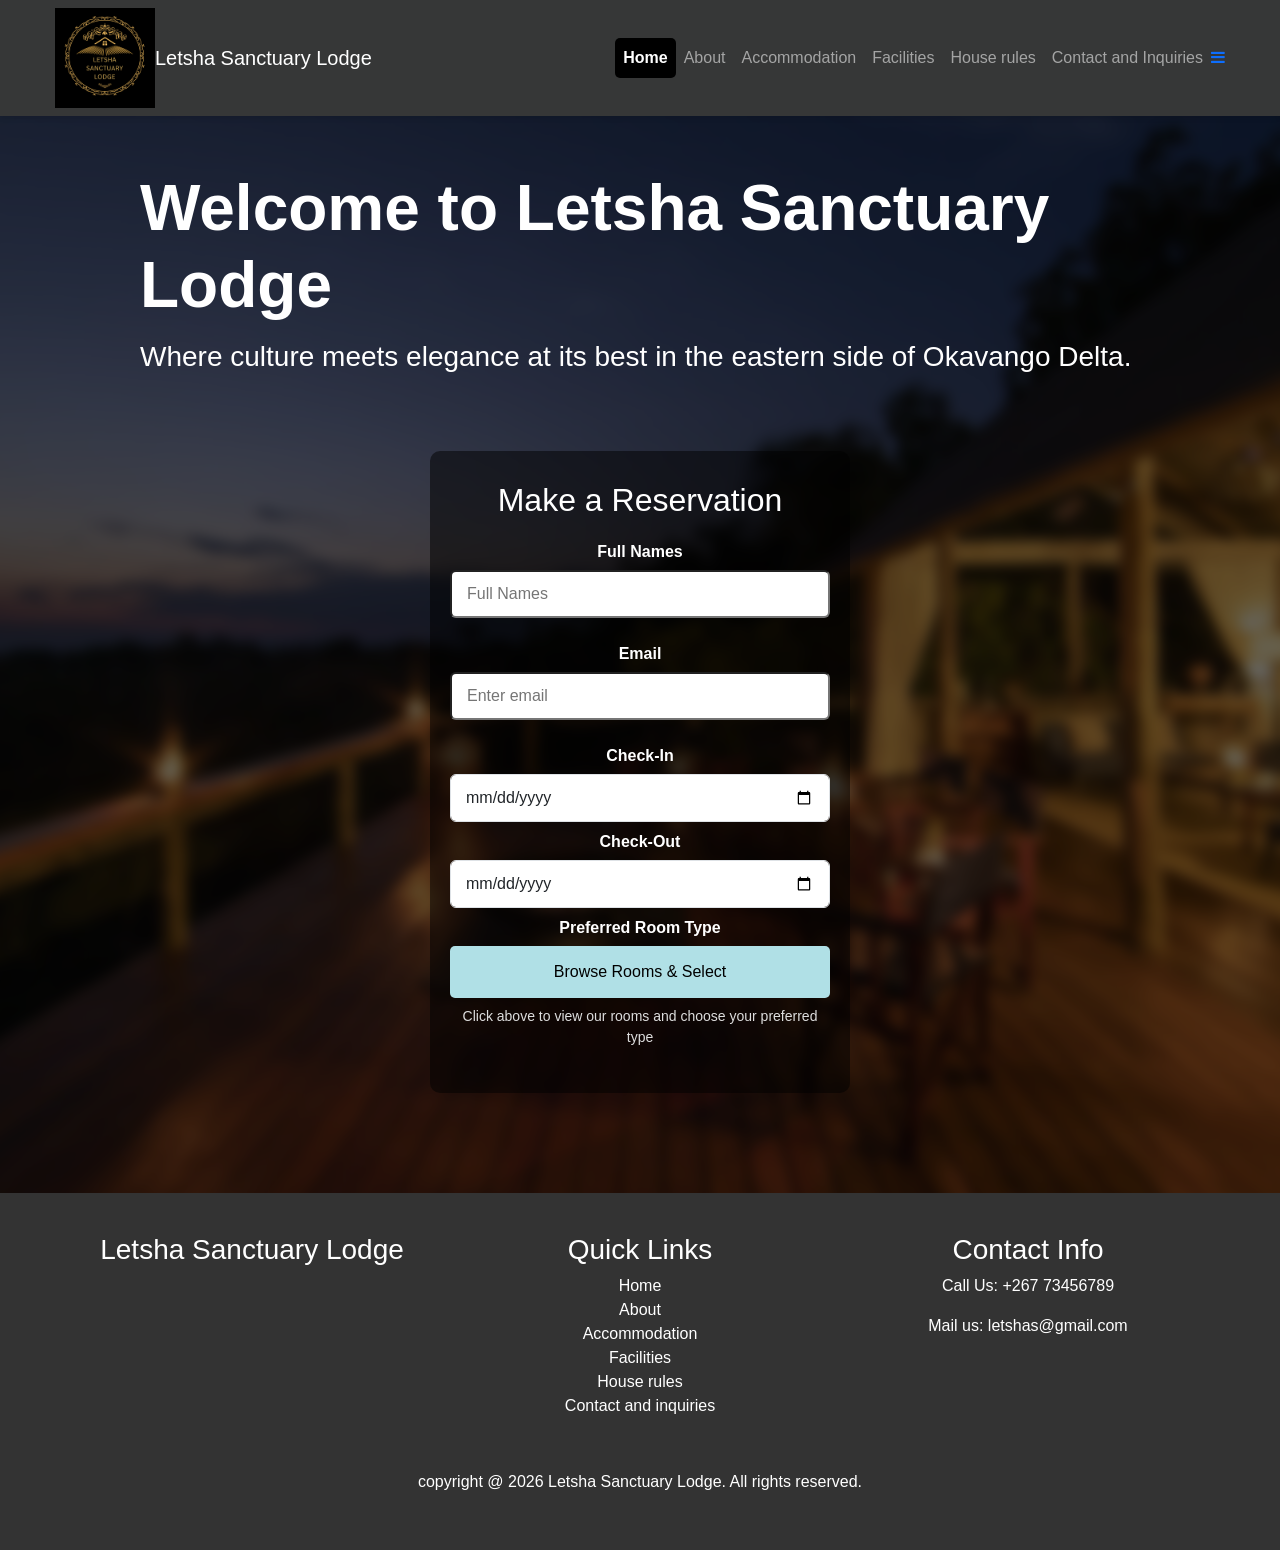
<file: index.html>
<!DOCTYPE html> 

<html> 

<head> 

     <title>Letsha Sanctuary Lodge</title>

     <meta name="viewport" content="width=device-width, initial-scale=1">
 
     <link href="https://cdn.jsdelivr.net/npm/bootstrap@5.3.2/dist/css/bootstrap.min.css" rel="stylesheet">
     
     <link rel="stylesheet" href="styles.css">

     <link rel="stylesheet" href="https://cdnjs.cloudflare.com/ajax/libs/font-awesome/4.7.0/css/font-awesome.min.css">

</head> 
 
<body> 

     <nav class="navbar navbar-expand-lg navbar-dark bg-white"> 
 
         <div class="container"> 

             <a href="#" class="logo"> 

             <img src="lodge-logo.png" alt="lodge logo" width="100"></a>
 
             <a class="navbar-brand">Letsha Sanctuary Lodge</a> 
 
         <ul class="navbar-nav ms-auto" id="mylinks"> 
 
             <li class="nav-item"> 
             <a class="nav-link active" href="index.html">Home</a> 
             </li> 
 
             <li class="nav-item"> 
             <a class="nav-link" href="about.html">About</a> 
             </li> 
 
             <li class="nav-item"> 
             <a class="nav-link" href="accommodation.html">Accommodation</a> 
             </li> 

             <li class="nav-item"> 
             <a class="nav-link" href="facilities.html">Facilities</a> 
             </li> 

             <li class="nav-item"> 
             <a class="nav-link" href="house rules.html">House rules</a> 
             </li> 

             <li class="nav-item"> 
             <a class="nav-link" href="contact and inquiries.html">Contact and Inquiries</a> 
             </li> 
 
         </ul> 

              <a href="javascript:void(0);" class="icon" onclick="myFunction()">

             <i class="fa fa-bars"></i>
              </a>
 
         </div> 
 
         </nav> 
 
 <div class="home-section"> 
 
     <div class="container"> 

         <div class="home-content">

            <div class="text-content">

                 <h1 class="display-3 fw-bold mb-3">Welcome to Letsha Sanctuary Lodge</h1>

                     <h3>Where culture meets elegance at its best in the eastern side of Okavango Delta.</h3>

            </div>

                 <div class="booking-form-wrapper">
                    
                     <h2>Make a Reservation</h2> 

                         <div class="form" id="booking-form">

                             <div class="row">

                                 <div class="mb-3">
                                     <label class="form-label">Full Names</label>

                                     <input type="text" id="full-name" name="full_name" autocomplete="Full names" placeholder="Full Names" required>

                                 </div> 

                                 <div class="mb-3">

                                     <label class="form-label">Email</label>
                                     
                                     <input type="E-mail" id="e-mail" name="E-mail" autocomplete="E-mail" placeholder="Enter email" required>

                                 </div>

                                 <div class="check in">

                                     <label class="form-label">Check-In</label>

                                     <input type="date" id="Check-In" name="Check_in" class="form-control" required>

                                 </div>

                                 <div class="check-out">
 
                                     <label class="form-label">Check-Out</label>

                                     <input type="date" id="Check-Out" name="Check_out" class="form-control" required>

                                 </div>

                                 <div class="form-group">

                                     <label>Preferred Room Type</label>

                                     <a href="accommodation.html" class="btn btn-primary" style="width: 100%; text-align: center; padding: 14px 20px; display: block; margin-top: 5px;">Browse Rooms &amp; Select</a>

                                     <small style="color: #ddd; display: block; margin-top: 8px;">Click above to view our rooms and choose your preferred type</small>
                                     
                                 </div>

                             </form>

 
                             </div>

                         </div>

                 </div>

         </div>

     </div>

 </div>
    
<footer> 
     <div class="container">

          <div class="row">

            <div class="col-md-4 mb-3">

            <h3>Letsha Sanctuary Lodge</h3>

            </div>

            <div class="col-md-4 mb-3">

                 <h3>Quick Links</h3>

                 <ul class="list-unstyled">

                     <li><a href="index.html" class="text-white">Home</a></li>

                     <li><a href="about.html" class="text-white">About</a></li>

                     <li><a href="accommodation.html" class="text-white">Accommodation</a></li>

                      <li><a href="facilities.html" class="text-white">Facilities</a></li>

                     <li><a href="house rules.html" class="text-white">House rules</a></li>

                     <li><a href="contact and inquiries.html" class="text-white">Contact and inquiries</a></li>

                 </ul>

             </div>

             <div class="col-md-4 mb-3">

                     <h3>Contact Info</h3>

                         <p>Call Us: +267 73456789</p>

                         <p> Mail us: letshas@gmail.com</p> 

             </div>

         </div>

         <p class="copyright">copyright @ 2026 Letsha Sanctuary Lodge. All rights reserved.</p>
         
     </div>
</footer>
<script src="https://cdn.jsdelivr.net/npm/bootstrap@5.3.2/dist/js/bootstrap.bundle.min.js"></script>

     <script src="script.js"></script>

</body> 
</html>
</file>
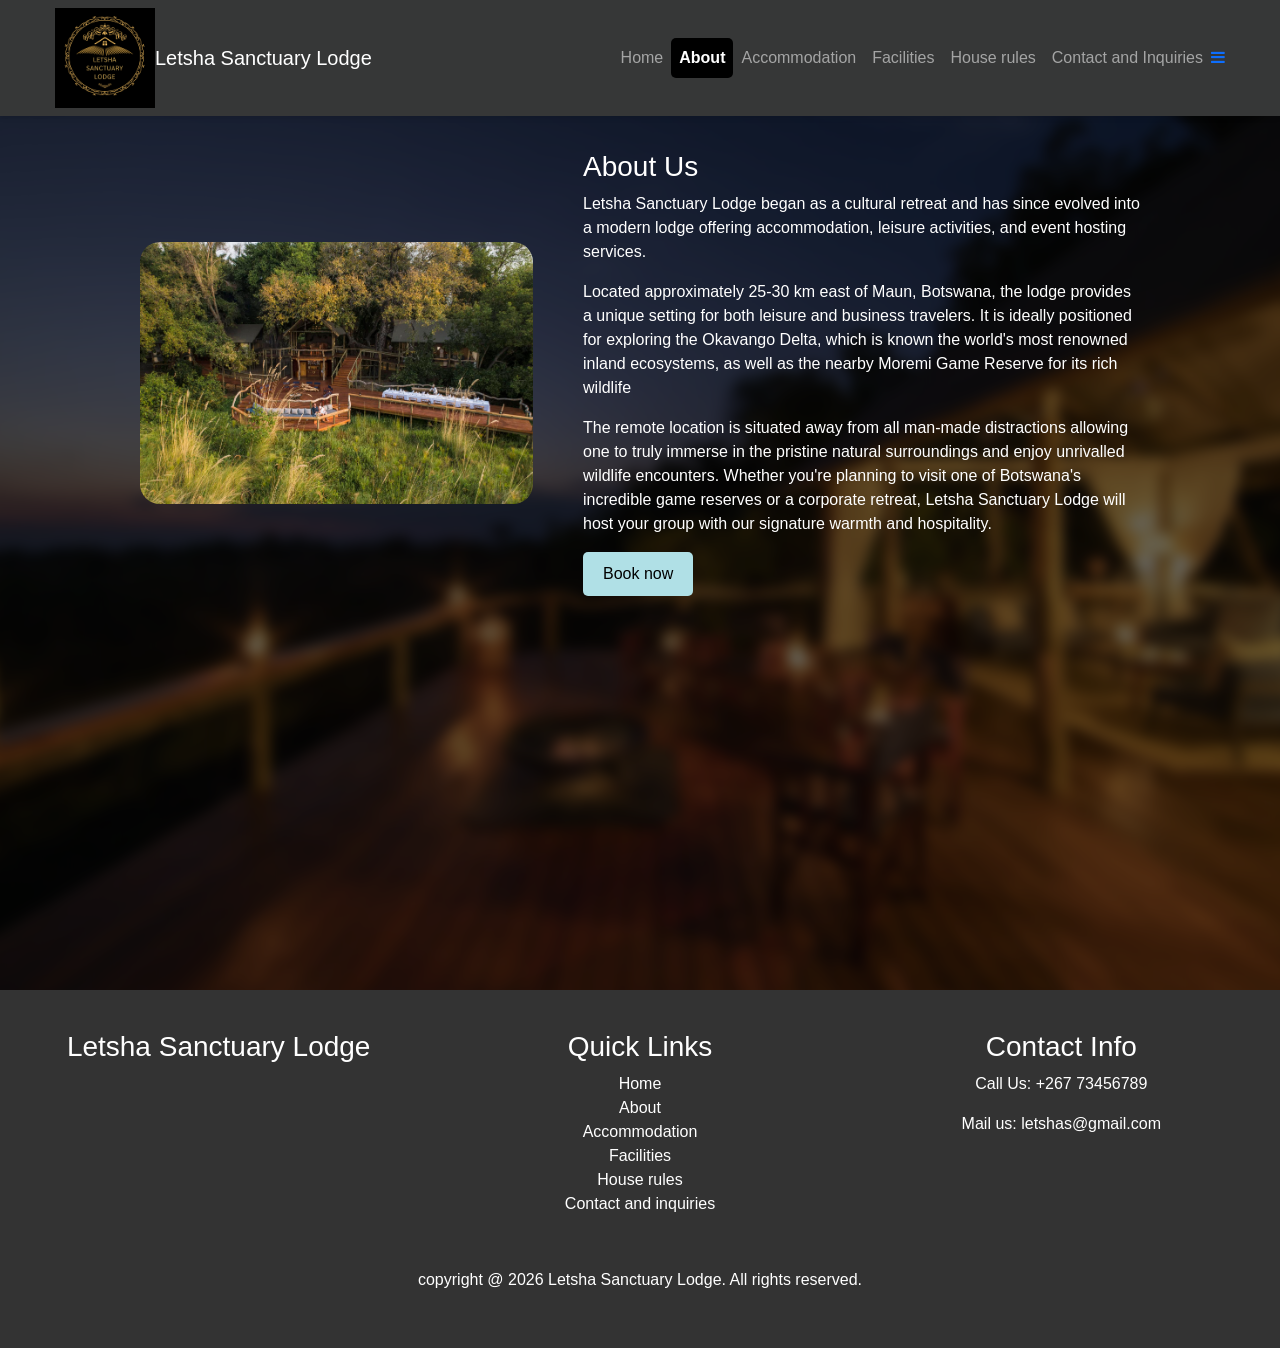
<file: about.html>
<!DOCTYPE html> 

<html> 

<head> 

    <title>Letsha Sanctuary Lodge</title>

    <meta name="viewport" content="width=device-width, initial-scale=1">
 
    <link href="https://cdn.jsdelivr.net/npm/bootstrap@5.3.2/dist/css/bootstrap.min.css" rel="stylesheet">
    
     <link rel="stylesheet" href="styles.css">

         <link rel="stylesheet" href="https://cdnjs.cloudflare.com/ajax/libs/font-awesome/4.7.0/css/font-awesome.min.css">


 
</head> 
 
<body> 

    <nav class="navbar navbar-expand-lg navbar-dark bg-dark"> 
 
<div class="container"> 
                <a href="#" class="logo"> 

                 <img src="lodge-logo.png" alt="lodge logo" width="100"></a>

                 <a class="navbar-brand">Letsha Sanctuary Lodge</a> 
 
<ul class="navbar-nav ms-auto" id="mylinks">
<li class="nav-item"> 
<a class="nav-link" href="index.html">Home</a> 
</li> 
 
<li class="nav-item"> 
<a class="nav-link active" href="about.html">About</a> 
</li> 
 
<li class="nav-item"> 
<a class="nav-link" href="accommodation.html">Accommodation</a> 
</li> 

<li class="nav-item"> 
<a class="nav-link" href="facilities.html">Facilities</a> 
</li> 

<li class="nav-item"> 
<a class="nav-link" href="house rules.html">House rules</a> 
</li> 

<li class="nav-item"> 
<a class="nav-link" href="contact and inquiries.html">Contact and Inquiries</a> 
</li> 
 
</ul> 

<a href="javascript:void(0);" class="icon" onclick="myFunction()">

<i class="fa fa-bars"></i>

</a>
 
</div> 
 
</nav> 

<div class="about-section">

    <div class="about-content">

        <!-- LEFT: IMAGE -->
        <div>
            <img src="image2.jpg" alt="lodge view" class="img-fluid">
        </div>

        <!-- RIGHT: TEXT -->
        <div>
            <h3>About Us</h3>

           <p>Letsha Sanctuary Lodge began as a cultural retreat and has since evolved into a modern lodge offering accommodation, leisure activities, and event hosting services.</p> <p>Located approximately 25-30 km east of Maun, Botswana, the lodge provides a unique setting for both leisure and business travelers. It is ideally positioned for exploring the Okavango Delta, which is known the world's most renowned inland ecosystems, as well as the nearby Moremi Game Reserve for its rich wildlife</p> <p>The remote location is situated away from all man-made distractions allowing one to truly immerse in the pristine natural surroundings and enjoy unrivalled wildlife encounters. Whether you're planning to visit one of Botswana's incredible game reserves or a corporate retreat, Letsha Sanctuary Lodge will host your group with our signature warmth and hospitality.</p>
            <a href="index.html#booking-form" class="btn btn-primary">Book now</a>
        </div>

    </div>

</div>

<footer>
          <div class="row">

            <div class="col-md-4 mb-3">

            <h3>Letsha Sanctuary Lodge</h3>

            </div>

            <div class="col-md-4 mb-3">

                 <h3>Quick Links</h3>

                 <ul class="list-unstyled">

                     <li><a href="index.html" class="text-white">Home</a></li>

                     <li><a href="about.html" class="text-white">About</a></li>

                     <li><a href="accommodation.html" class="text-white">Accommodation</a></li>

                      <li><a href="facilities.html" class="text-white">Facilities</a></li>

                     <li><a href="house rules.html" class="text-white">House rules</a></li>

                     <li><a href="contact and inquiries.html" class="text-white">Contact and inquiries</a></li>

                 </ul>

             </div>

             <div class="col-md-4 mb-3">

                     <h3>Contact Info</h3>

                         <p>Call Us: +267 73456789</p>

                         <p> Mail us: letshas@gmail.com</p> 

             </div>

         </div>

         <p class="copyright">copyright @ 2026 Letsha Sanctuary Lodge. All rights reserved.</p>

</footer>
<script src="https://cdn.jsdelivr.net/npm/bootstrap@5.3.2/dist/js/bootstrap.bundle.min.js"></script>
     <script src="script.js"></script>

</body> 
</html>
</file>
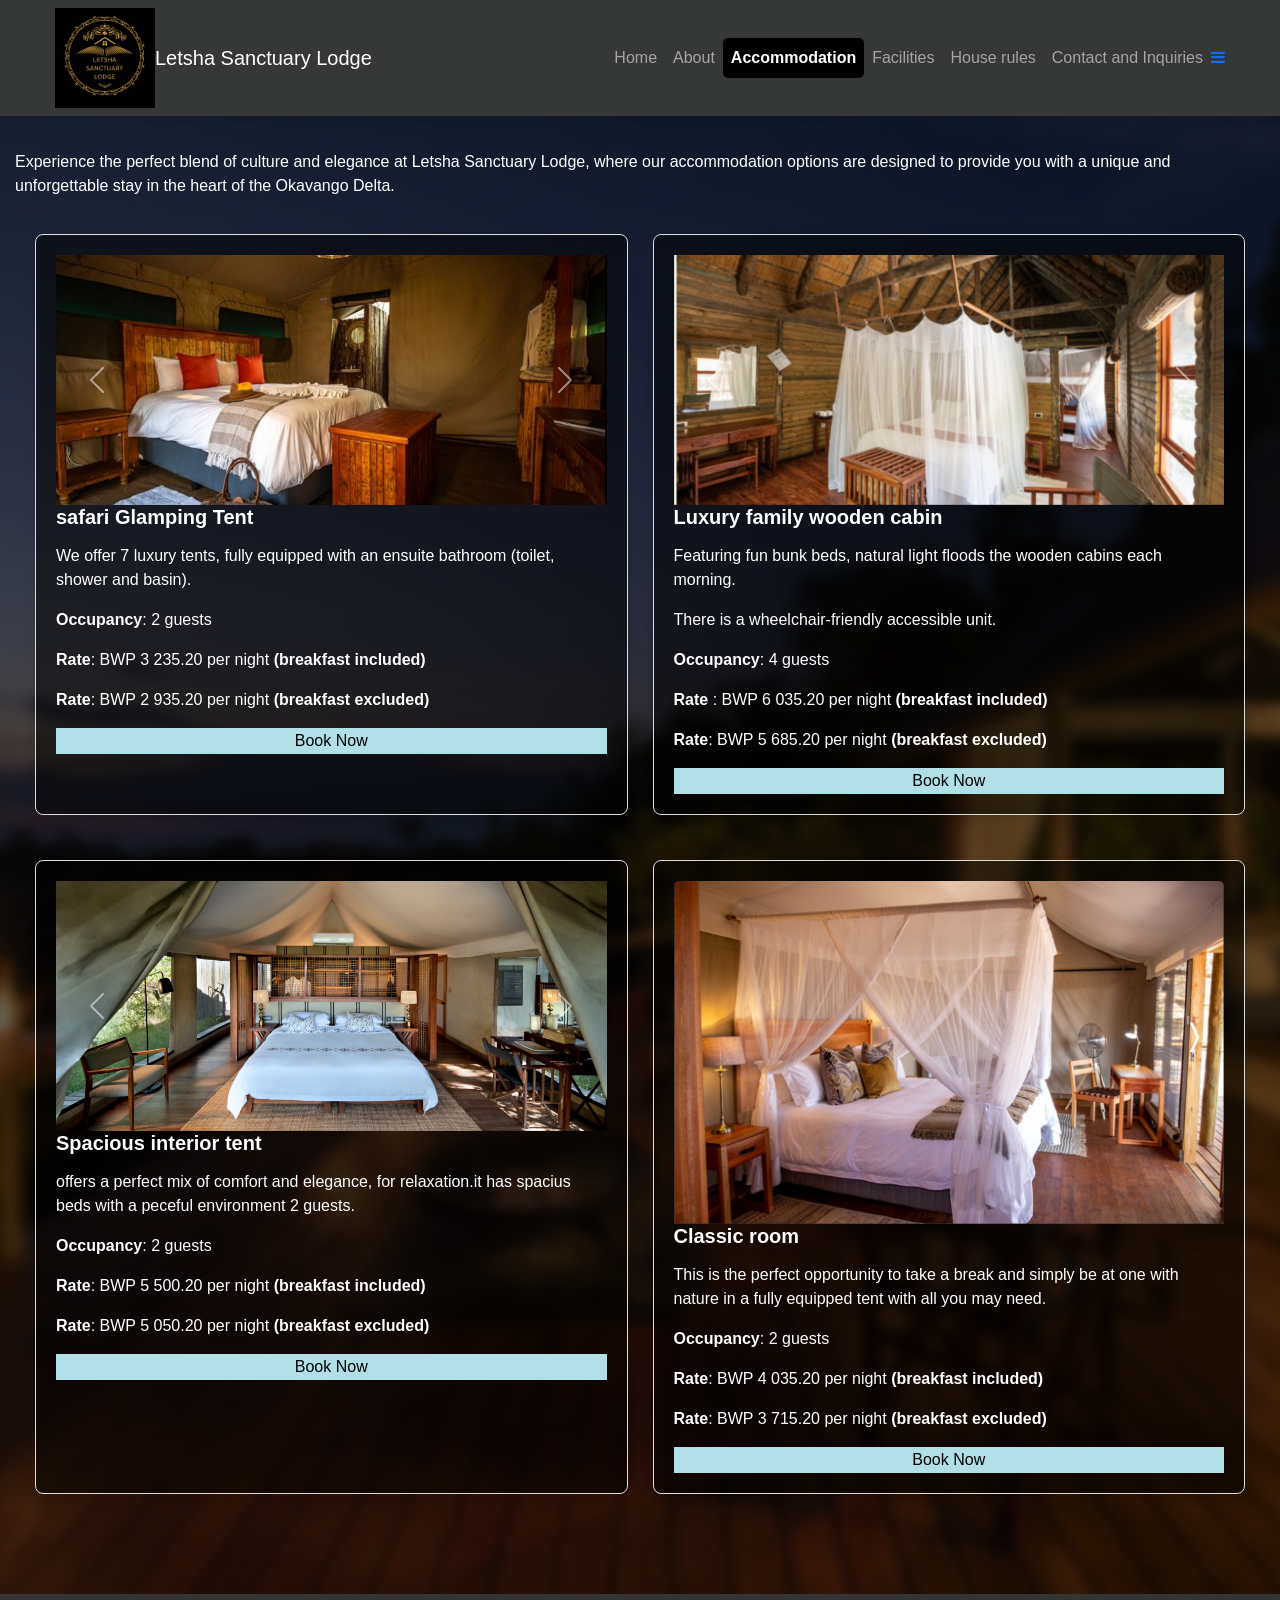
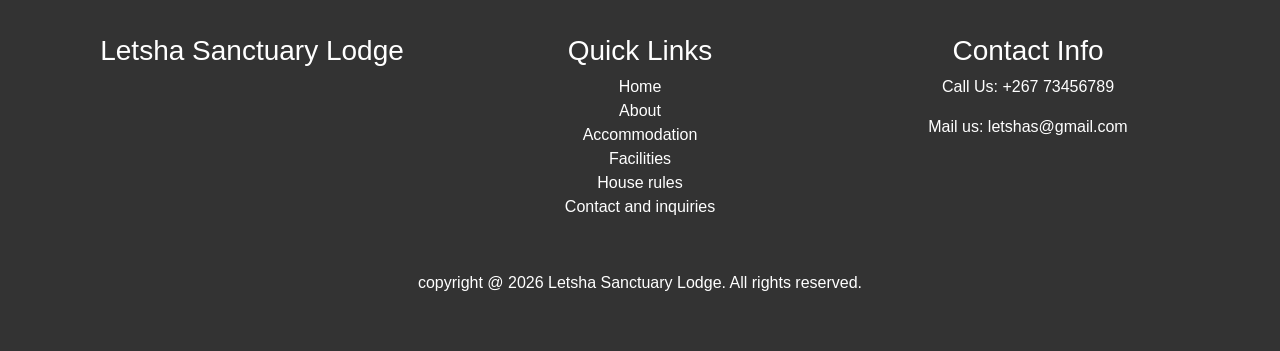
<file: accommodation.html>
<!DOCTYPE html> 

<html> 

<head> 

    <title>Letsha Sanctuary Lodge</title>

    <meta name="viewport" content="width=device-width, initial-scale=1">
 
    <link href="https://cdn.jsdelivr.net/npm/bootstrap@5.3.2/dist/css/bootstrap.min.css" rel="stylesheet">
    
     <link rel="stylesheet" href="styles.css">

         <link rel="stylesheet" href="https://cdnjs.cloudflare.com/ajax/libs/font-awesome/4.7.0/css/font-awesome.min.css">


 
</head> 
 
<body> 

    <nav class="navbar navbar-expand-lg navbar-dark bg-dark"> 
 
<div class="container"> 
                <a href="#" class="logo"> 

                 <img src="lodge-logo.png" alt="lodge logo" width="100"></a>

                 <a class="navbar-brand">Letsha Sanctuary Lodge</a> 
 
<ul class="navbar-nav ms-auto" id="mylinks">
<li class="nav-item"> 
<a class="nav-link" href="index.html">Home</a> 
</li> 
 
<li class="nav-item"> 
<a class="nav-link" href="about.html">About</a> 
</li> 
 
<li class="nav-item"> 
<a class="nav-link active" href="accommodation.html">Accommodation</a> 
</li> 

<li class="nav-item"> 
<a class="nav-link" href="facilities.html">Facilities</a> 
</li> 

<li class="nav-item"> 
<a class="nav-link" href="house rules.html">House rules</a> 
</li> 

<li class="nav-item"> 
<a class="nav-link" href="contact and inquiries.html">Contact and Inquiries</a> 
</li> 
 
</ul> 

<a href="javascript:void(0);" class="icon" onclick="myFunction()">

<i class="fa fa-bars"></i>

</a>
 
</div> 
 
</nav> 

<div class="accommodation-section"> 

  <div class="accommodation-content">
         <p>Experience the perfect blend of culture and elegance at Letsha Sanctuary Lodge, where our accommodation options are designed to provide you with a unique and unforgettable stay in the heart of the Okavango Delta.</p>
   </div>

   <div class="accommodation-cards">

     <div class="card"> 
       <div id="carouselGlamping" class="carousel slide" data-bs-ride="carousel" data-bs-interval="3000">
         <div class="carousel-inner">
           <div class="carousel-item active">
             <img src="room6.png" class="d-block w-100" alt="Glamping tent">
           </div>
           <div class="carousel-item">
             <img src="tented room 6.png" class="d-block w-100" alt="Glamping tent">
           </div>
         </div>
     <button class="carousel-control-prev" type="button" data-bs-target="#carouselGlamping" data-bs-slide="prev">
       <span class="carousel-control-prev-icon"></span>
     </button>
     <button class="carousel-control-next" type="button" data-bs-target="#carouselGlamping" data-bs-slide="next">
       <span class="carousel-control-next-icon"></span>
     </button>
       </div>
 
     <h5 class="card-title">safari Glamping Tent</h5> 
     <p>We offer 7 luxury tents, fully equipped with an ensuite bathroom (toilet, shower and basin).</p>
     <p><span>Occupancy</span>: 2 guests</p>                         
     <p><span>Rate</span>: BWP 3 235.20 per night <span>(breakfast included)</span></p>
     <p><span>Rate</span>: BWP 2 935.20 per night <span>(breakfast excluded)</span></p>

     <button class="book-btn">Book Now</button>
        

    </div>

     <div class="card"> 
       <div id="carouselFamily" class="carousel slide" data-bs-ride="carousel" data-bs-interval="3000">
         <div class="carousel-inner">
           <div class="carousel-item active">
              <img src="family room2.png" class="d-block w-100" alt="Family room">
           </div>
           <div class="carousel-item">
              <img src="family-room.jpg" class="d-block w-100" alt="Family room">
           </div>
         </div>
           <button class="carousel-control-prev" type="button" data-bs-target="#carouselFamily" data-bs-slide="prev">
             <span class="carousel-control-prev-icon"></span>
           </button>
           <button class="carousel-control-next" type="button" data-bs-target="#carouselFamily" data-bs-slide="next">
             <span class="carousel-control-next-icon"></span>
           </button>
       </div> 
          <h5 class="card-title">Luxury family wooden cabin</h5> 

           <p>Featuring fun bunk beds, natural light floods the wooden cabins each morning.</p>

           <p>There is a wheelchair-friendly accessible unit.</p>

           <p><span>Occupancy</span>: 4 guests</p>
                            
           <p> <span>Rate </span>: BWP 6 035.20 per night <span>(breakfast included)</span></p>

           <p><span>Rate</span>: BWP 5 685.20 per night <span>(breakfast excluded)</span></p>

           <button class="book-btn">Book Now</button>
      </div>
 
     <div class="card"> 
       <div id="carouselTent" class="carousel slide" data-bs-ride="carousel" data-bs-interval="3000">
         <div class="carousel-inner">
           <div class="carousel-item active">
             <img src="room1.jpg" class="d-block w-100" alt="Tent interior">
           </div>
           <div class="carousel-item">
             <img src="room4.jpg" class="d-block w-100" alt="Tent interior">
           </div>
         </div>
         <button class="carousel-control-prev" type="button" data-bs-target="#carouselTent" data-bs-slide="prev">
           <span class="carousel-control-prev-icon"></span>
         </button>
         <button class="carousel-control-next" type="button" data-bs-target="#carouselTent" data-bs-slide="next">
           <span class="carousel-control-next-icon"></span>
         </button>
       </div> 
       <h5 class="card-title">Spacious interior tent</h5> 
 
       <p>offers a perfect mix of comfort and elegance, for relaxation.it has spacius beds with a peceful environment 2 guests.</p>

       <p><span>Occupancy</span>: 2 guests</p>
                                                     
       <p><span>Rate</span>: BWP 5 500.20 per night <span>(breakfast included)</span></p>

       <p><span>Rate</span>: BWP 5 050.20 per night <span>(breakfast excluded)</span></p>

       <button class="book-btn">Book Now</button>

     </div>
  
     <div class="card"> 
 
       <img src="classic-room.png" class="card-img-top"> 

       <h5 class="card-title">Classic room</h5> 
 
       <p>This is the perfect opportunity to take a break and simply be at one with nature in a fully equipped tent with all you may need.</p>

       <p><span>Occupancy</span>: 2 guests</p> 
                         
       <p><span>Rate</span>: BWP 4 035.20 per night <span>(breakfast included)</span></p>

       <p><span>Rate</span>: BWP 3 715.20 per night <span>(breakfast excluded)</span></p>

       <button class="book-btn">Book Now</button>

     </div>

   </div>

</div>

<footer> 

       <div class="container">

          <div class="row">

            <div class="col-md-4 mb-3">

            <h3>Letsha Sanctuary Lodge</h3>

            </div>

            <div class="col-md-4 mb-3">

                 <h3>Quick Links</h3>

                 <ul class="list-unstyled">

                     <li><a href="index.html" class="text-white">Home</a></li>

                     <li><a href="about.html" class="text-white">About</a></li>

                     <li><a href="accommodation.html" class="text-white">Accommodation</a></li>

                      <li><a href="facilities.html" class="text-white">Facilities</a></li>

                     <li><a href="house rules.html" class="text-white">House rules</a></li>

                     <li><a href="contact and inquiries.html" class="text-white">Contact and inquiries</a></li>

                 </ul>

             </div>

             <div class="col-md-4 mb-3">

                     <h3>Contact Info</h3>

                         <p>Call Us: +267 73456789</p>

                         <p> Mail us: letshas@gmail.com</p> 

             </div>

         </div>

         <p class="copyright">copyright @ 2026 Letsha Sanctuary Lodge. All rights reserved.</p>

       </div>
</footer>
<script src="https://cdn.jsdelivr.net/npm/bootstrap@5.3.2/dist/js/bootstrap.bundle.min.js"></script>
   <script src="script.js"></script>

</body> 
</html>
</file>
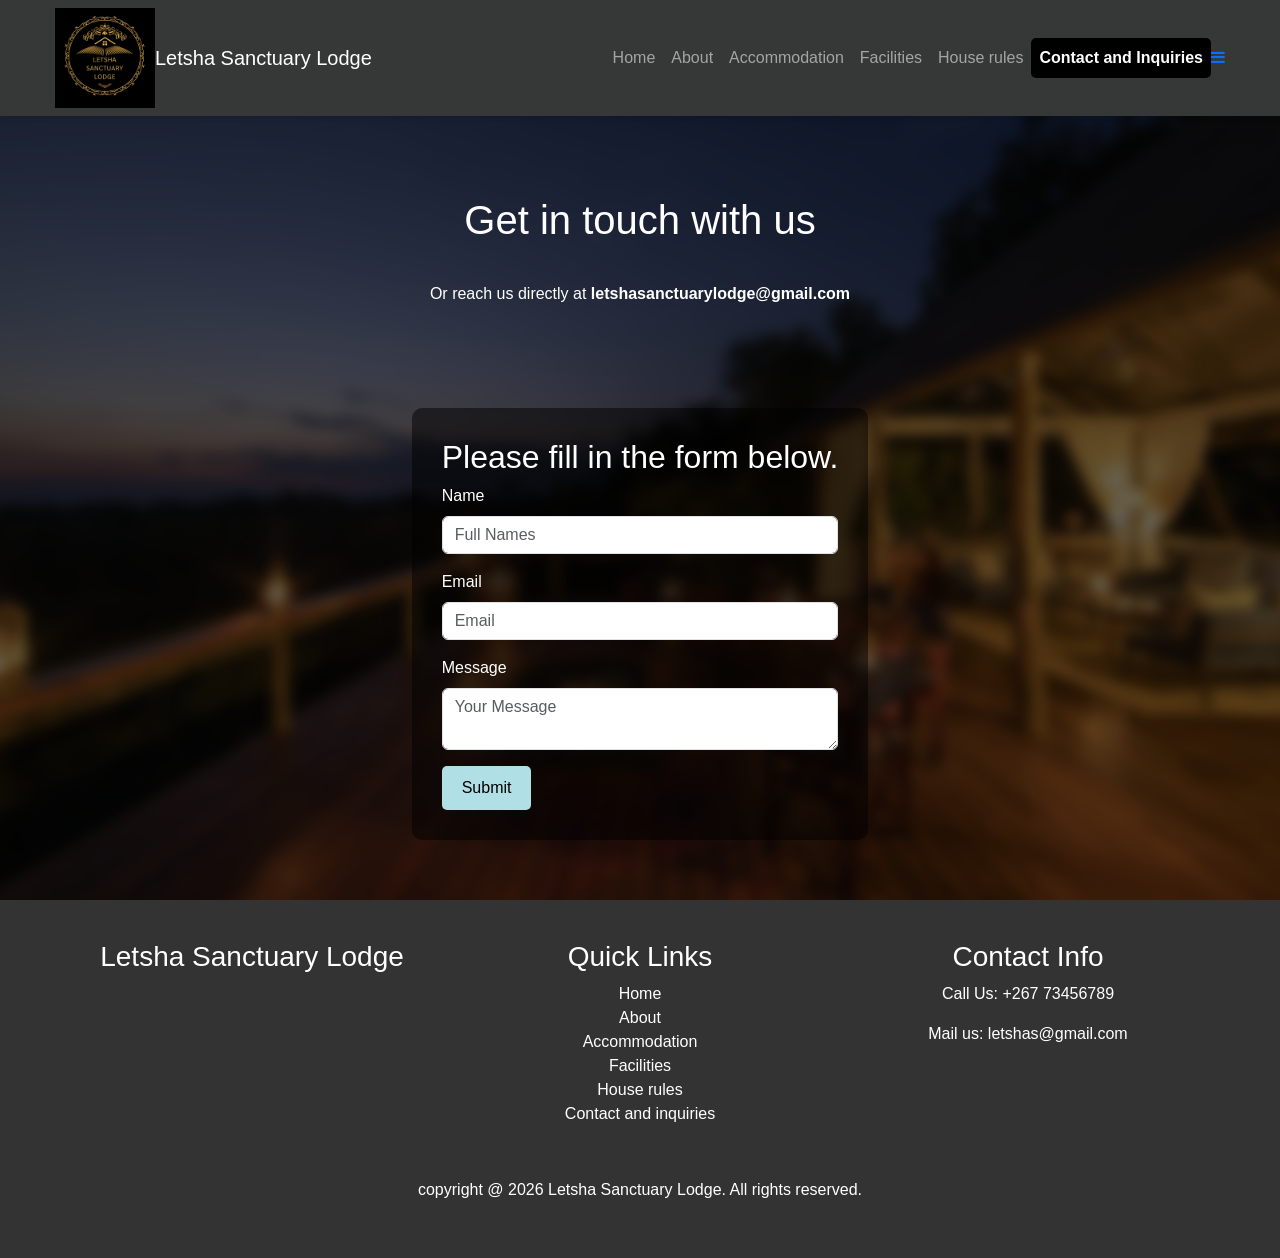
<file: contact and inquiries.html>
<!DOCTYPE html> 

<html> 

<head> 

    <title>Letsha Sanctuary Lodge</title>

    <meta name="viewport" content="width=device-width, initial-scale=1">
 
    <link href="https://cdn.jsdelivr.net/npm/bootstrap@5.3.2/dist/css/bootstrap.min.css" rel="stylesheet">
    
     <link rel="stylesheet" href="styles.css">

         <link rel="stylesheet" href="https://cdnjs.cloudflare.com/ajax/libs/font-awesome/4.7.0/css/font-awesome.min.css">


 
</head> 
 
<body> 

    <nav class="navbar navbar-expand-lg navbar-dark bg-dark"> 
 
<div class="container"> 
                <a href="#" class="logo"> 

                 <img src="lodge-logo.png" alt="lodge logo" width="100"></a>
  
<a class="navbar-brand">Letsha Sanctuary Lodge</a> 
 
<ul class="navbar-nav ms-auto" id="mylinks">
<li class="nav-item"> 
<a class="nav-link" href="index.html">Home</a> 
</li> 
 
<li class="nav-item"> 
<a class="nav-link" href="about.html">About</a> 
</li> 
 
<li class="nav-item"> 
<a class="nav-link" href="accommodation.html">Accommodation</a> 
</li> 

<li class="nav-item"> 
<a class="nav-link" href="facilities.html">Facilities</a> 
</li> 

<li class="nav-item"> 
<a class="nav-link" href="house rules.html">House rules</a> 
</li> 

<li class="nav-item"> 
<a class="nav-link active" href="contact and inquiries.html">Contact and Inquiries</a> 
</li> 
 
</ul> 

<a href="javascript:void(0);" class="icon" onclick="myFunction()">

<i class="fa fa-bars"></i>

</a>
 
</div> 
 
</nav> 

 <div class="contact-section">

    <!-- left:TEXT -->
    <div class="contact-content">
        <h1>Get in touch with us</h1>
        <p>Or reach us directly at 
            <span>letshasanctuarylodge@gmail.com</span>
        </p>
    </div>

    <div class="contact-row">

        <!-- LEFT: FORM -->
        <div class="contact-form">
            <h2>Please fill in the form below.</h2>

            <form id="contact-form">
             <div class="mb-3">
                 <label class="form-label">Name</label>
                  <input type="text" class="form-control" placeholder="Full Names" required> 
            </div> 

            <div class="mb-3">
                 <label class="form-label">Email</label> 
                <input type="email" class="form-control" placeholder="Email" required> 
            </div> 

            <div class="mb-3"> 
                <label class="form-label">Message</label> 
                <textarea class="form-control" placeholder="Your Message" required></textarea>
             </div> 

             <button type="submit" class="btn btn-primary">Submit</button> 

            </form>
        </div>

    </div>

</div>

<footer>

     <div class="container">

          <div class="row">

            <div class="col-md-4 mb-3">

            <h3>Letsha Sanctuary Lodge</h3>

            </div>

            <div class="col-md-4 mb-3">

                 <h3>Quick Links</h3>

                 <ul class="list-unstyled">

                     <li><a href="index.html" class="text-white">Home</a></li>

                     <li><a href="about.html" class="text-white">About</a></li>

                     <li><a href="accommodation.html" class="text-white">Accommodation</a></li>

                      <li><a href="facilities.html" class="text-white">Facilities</a></li>

                     <li><a href="house rules.html" class="text-white">House rules</a></li>

                     <li><a href="contact and inquiries.html" class="text-white">Contact and inquiries</a></li>

                 </ul>

             </div>

             <div class="col-md-4 mb-3">

                     <h3>Contact Info</h3>

                         <p>Call Us: +267 73456789</p>

                         <p> Mail us: letshas@gmail.com</p> 

             </div>

         </div>

         <p class="copyright">copyright @ 2026 Letsha Sanctuary Lodge. All rights reserved.</p>
         
     </div>
</footer>
<script src="https://cdn.jsdelivr.net/npm/bootstrap@5.3.2/dist/js/bootstrap.bundle.min.js"></script>

     <script src="script.js"></script>

 
</body> 
</html>
</file>
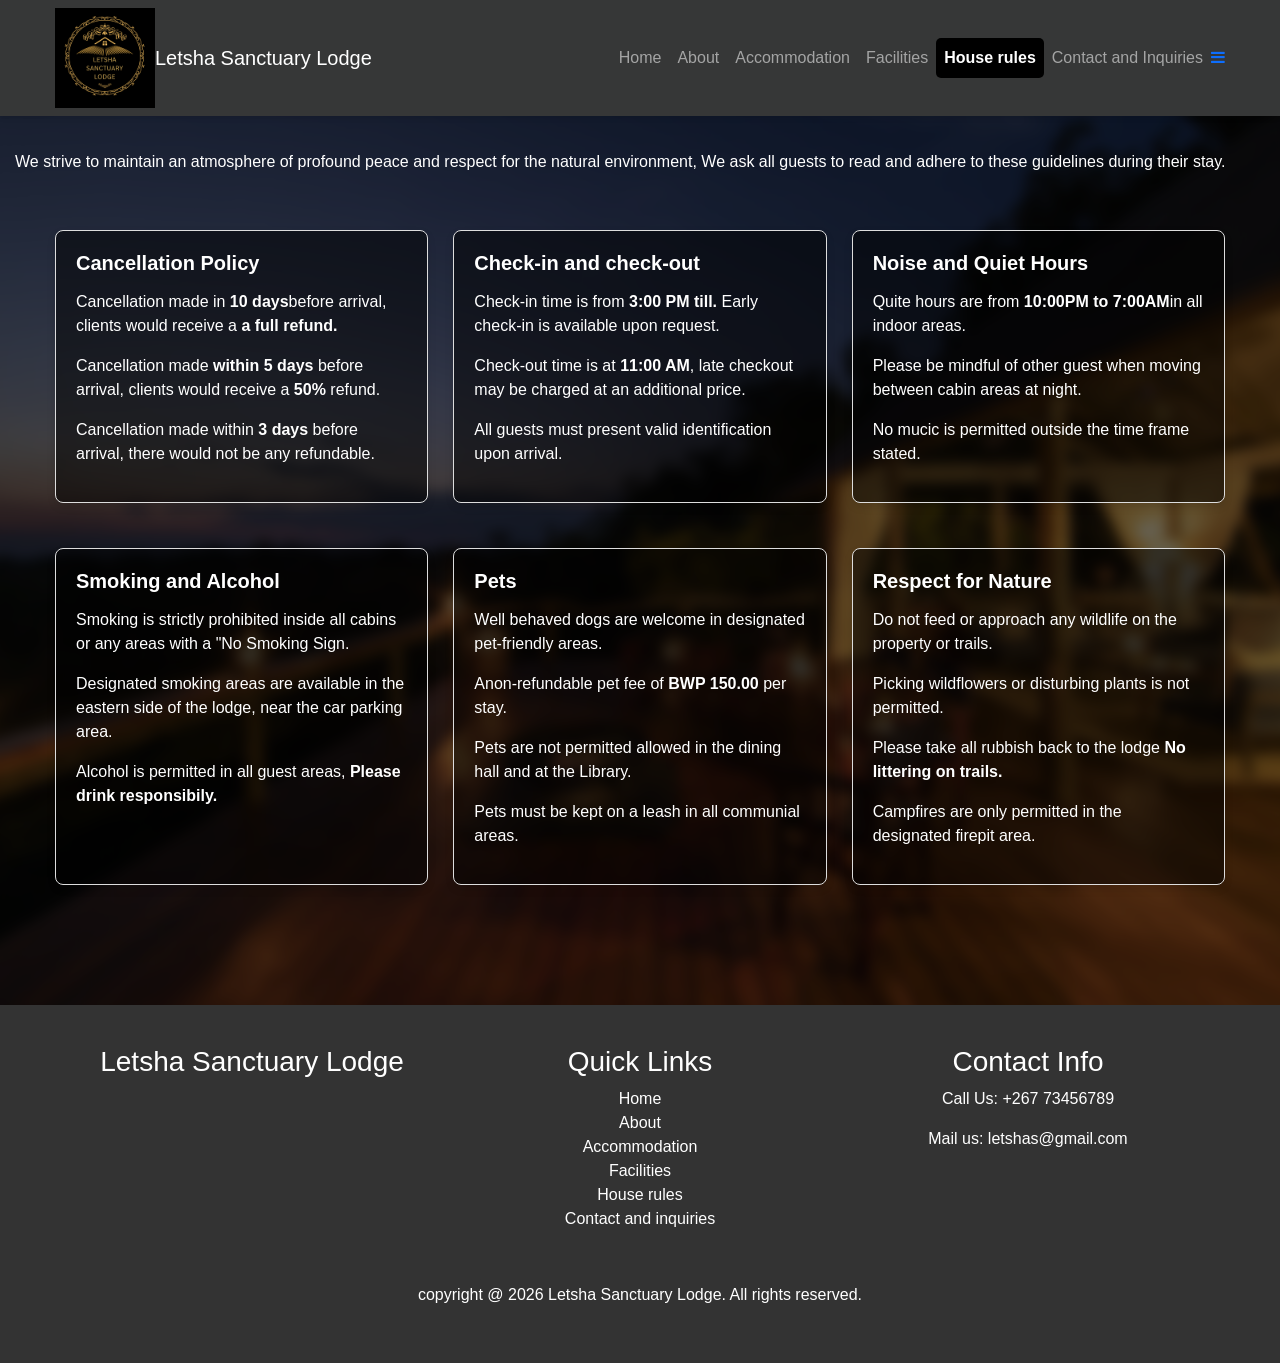
<file: house rules.html>
<!DOCTYPE html> 

<html> 

<head> 

    <title>Letsha Sanctuary Lodge</title>

    <meta name="viewport" content="width=device-width, initial-scale=1">
 
    <link href="https://cdn.jsdelivr.net/npm/bootstrap@5.3.2/dist/css/bootstrap.min.css" rel="stylesheet">
    
     <link rel="stylesheet" href="styles.css">

         <link rel="stylesheet" href="https://cdnjs.cloudflare.com/ajax/libs/font-awesome/4.7.0/css/font-awesome.min.css">


 
</head> 
 
<body> 

    <nav class="navbar navbar-expand-lg navbar-dark bg-dark"> 
 
<div class="container"> 
                <a href="#" class="logo"> 

                 <img src="lodge-logo.png" alt="lodge logo" width="100"></a>
 
<a class="navbar-brand">Letsha Sanctuary Lodge</a> 
 
<ul class="navbar-nav ms-auto" id="mylinks"> 
<li class="nav-item"> 
<a class="nav-link" href="index.html">Home</a> 
</li> 
 
<li class="nav-item"> 
<a class="nav-link" href="about.html">About</a> 
</li> 
 
<li class="nav-item"> 
<a class="nav-link" href="accommodation.html">Accommodation</a> 
</li> 

<li class="nav-item"> 
<a class="nav-link" href="facilities.html">Facilities</a> 
</li> 

<li class="nav-item"> 
<a class="nav-link active" href="house rules.html">House rules</a> 
</li> 

<li class="nav-item"> 
<a class="nav-link" href="contact and inquiries.html">Contact and Inquiries</a> 
</li> 
 
</ul> 

<a href="javascript:void(0);" class="icon" onclick="myFunction()">

<i class="fa fa-bars"></i>

</a>
 
</div> 
 
</nav> 

<div class="rules-section"> 

   <div class="rules-content">
     <p>We strive to maintain an atmosphere of profound peace and respect for the natural environment, We ask all guests to read and adhere to these guidelines during their stay.</p>
   </div>

    <div class="rules-cards">

       <div class="card">
          <h5 class="card-title">Cancellation Policy</h5>
             <p>Cancellation made in<span> 10 days</span>before arrival, clients would receive a<span> a full refund.</span></p>
             <p>Cancellation made<span> within 5 days</span> before arrival, clients would receive a<span> 50%</span> refund.</p>
             <p>Cancellation made within<span> 3 days</span> before arrival, there would not be any refundable.</p>
       </div>

             <div class="card">
               <h5 class="card-title">Check-in and check-out</h5>            
               <p>Check-in time is from<span> 3:00 PM till.</span> Early check-in is available upon request.</p> 
               <p>Check-out time is at<span> 11:00 AM</span>, late checkout may be charged at an additional price.</p>
               <p>All guests must present valid identification upon arrival.</p>
             </div>

             <div class="card">
                 <h5 class="card-title">Noise and Quiet Hours</h5>            
                     <p>Quite hours are from<span> 10:00PM to 7:00AM</span>in all indoor areas.</p>
                     <p>Please be mindful of other guest when moving between cabin areas at night.</p>
                     <p>No mucic is permitted outside the time frame stated.</p>
             </div>

             <div class="card">
                 <h5 class="card-title">Smoking and Alcohol</h5>            
                     <p>Smoking is strictly prohibited inside all cabins or any areas with a "No Smoking Sign.</p>
                     <p>Designated smoking areas are available in the eastern side of the lodge, near the car parking area.</p>
                     <p>Alcohol is permitted in all guest areas,<span> Please drink responsibily.</span></p>
             </div>
               
             <div class="card">
               <h5 class="card-title">Pets</h5>            
                     <p>Well behaved dogs are welcome in designated pet-friendly areas.</p>
                     <p>Anon-refundable pet fee of<span> BWP 150.00</span> per stay.</p>
                     <p>Pets are not permitted allowed in the dining hall and at the Library.</p>
                     <p>Pets must be kept on a leash in all communial areas.</p>
             </div>

             <div class="card">
                 <h5 class="card-title">Respect for Nature</h5>            
                     <p>Do not feed or approach any wildlife on the property or trails.</p>
                     <p>Picking wildflowers or disturbing plants is not permitted.</p>
                     <p>Please take all rubbish back to the lodge <span> No littering on trails.</span></p>
                     <p>Campfires are only permitted in the designated firepit area.</p>
             </div>

    </div>
</div>

<footer>
     <div class="container">

          <div class="row">

            <div class="col-md-4 mb-3">

            <h3>Letsha Sanctuary Lodge</h3>

            </div>

            <div class="col-md-4 mb-3">

                 <h3>Quick Links</h3>

                 <ul class="list-unstyled">

                     <li><a href="index.html" class="text-white">Home</a></li>

                     <li><a href="about.html" class="text-white">About</a></li>

                     <li><a href="accommodation.html" class="text-white">Accommodation</a></li>

                      <li><a href="facilities.html" class="text-white">Facilities</a></li>

                     <li><a href="house rules.html" class="text-white">House rules</a></li>

                     <li><a href="contact and inquiries.html" class="text-white">Contact and inquiries</a></li>

                 </ul>

             </div>

             <div class="col-md-4 mb-3">

                     <h3>Contact Info</h3>

                         <p>Call Us: +267 73456789</p>

                         <p> Mail us: letshas@gmail.com</p> 

             </div>

         </div>

         <p class="copyright">copyright @ 2026 Letsha Sanctuary Lodge. All rights reserved.</p>

     </div>
     
</footer>

<script src="https://cdn.jsdelivr.net/npm/bootstrap@5.3.2/dist/js/bootstrap.bundle.min.js"></script>

     <script src="script.js"></script>

</body> 
</html>
</file>
<file: styles.css>
:root{

    --primary-color:powderblue;
    --text-dark: black;
    --text-light: #363737;
    --extra-light: #f0efef;
    --white: #ffffff;
    --max-width: 1200px;

}

* {
    box-sizing: border-box;
}

html {
    scroll-behavior: smooth;
}

body {
    min-height: 100vh;
    margin: 0;
    margin-top: 90px;
    overflow-x: hidden;
    flex-direction: column;
    display: flex;

}

span{
    font-weight: bolder;
}

body, h1, h2, h3, h4, h5, h5, p, li, span{

    color: var(--white);
    font-family: Arial, Helvetica, sans-serif;
    text-decoration: none !important;

}

h1, h3 {
    text-decoration: none;
}

a {
    text-decoration: none;
}

.home-section, .about-section, .accommodation-section, .facilities-section, .rules-section {
    position: relative;
    min-height: 100vh; 
    display: block;
    justify-content: center;
    overflow: hidden;
    z-index: 1;
    flex: 1;
    padding: 60px 15px;
} 

.contact-section {
    position: relative;
    min-height: calc(100vh - 90px);
    display: flex;
    flex-direction: column;
    align-items: center;
    justify-content: flex-start; 
    padding: 60px 15px;
    z-index: 1;
    flex: 1;
    overflow: hidden;

}
@media (min-width: 480px) {
    .home-section,
    .about-section,
    .contact-section {
        padding: 60px 20px;
    }
}

.home-section::before, .about-section::before, .contact-section::before, .rules-section::before, .accommodation-section::before, .facilities-section::before {
    content: "";
    position: absolute;
    inset: 0;
    background-image: url(image3.jpg);
    background-size: cover;
    background-position: center;
    filter: blur(6px) brightness(0.4);
    z-index: -1;
    transform: scale(1.1);
}


.home-content, .about-content {
    position: relative;
    z-index: 1;
    display: flex;
    align-items: center;
    gap: 50px;
    max-width: 1000px;
    justify-content: center; 
    margin: 0 auto;
}

.home-content {
    flex-direction: column;
    align-items: center;
}

.contact-content{

    position: relative;
    z-index: 2;
    flex: 1;
    display: flex;
    align-items: center;
    gap: 30px;
    max-width: 1000px;
    justify-content: center;
    flex-direction: column;
    text-align: center;
    margin-bottom: 40px;
    display: flex;

}
.contact-row {
    display: flex;
    justify-content: center;
    align-items: center;
    align-items: flex-start;
    gap: 40px;
    flex-wrap: wrap;
}

.booking-form-wrapper {
    background-color: rgba(0, 0, 0, 0.5);
    padding: 30px 20px;
    border-radius: 10px;
    max-width: 420px;
    justify-content: center !important;
    flex: 1;
    color: white;
    z-index: 10000;
    width: 90%;
    margin: 20px auto;
    text-align: center;
}

.booking-form-wrapper h2 {
    margin-bottom: 20px;
    text-align: center;
}

.open-button {
    display: none;
    margin: 0 auto 20px;
}

#booking-form input,
#booking-form select {
    width: 100% !important;
    height: 48px;
    font-size: 16px;
    padding: 0 15px;
    border-radius: 6px;
    margin-bottom: 8px;
}

#booking-form label {
    margin-bottom: 6px;
    display: block;
    font-weight: 600;
}

@media (min-width: 768px) {
    .check-in-out {
        display: grid;
        grid-template-columns: 1fr 1fr;
        gap: 15px;
    }
}
.contact-form {
    background-color: rgba(0, 0, 0, 0.5);
    padding: 30px;
    border-radius: 10px;
    max-width: 600px;
    justify-content: center !important;
    flex: 1;
    color: white;
    z-index: 2;
    width: 100%;
}


#booking-form {
        display: block;
        position: relative;
        z-index: 10001;
}

.form-container button {
    margin-right: 10px;
    margin-bottom: 10px;
    padding: 10px 16px;
    font-size: 14px;
}

.form-container .btn:hover, .open-button:hover {
  opacity: 1;
}

.navbar {
    background-color: #363737 !important;
    overflow: hidden;
    position: fixed !important;
    top: 0;
    left: 0;
    right: 0;
    z-index: 1000;
    width: 100%;
    box-shadow: 0 2px 5px rgba(0,0,0,0.1);
}

.navbar .container {
    max-width: var(--max-width);
    margin: 0 auto;
    padding: 0 15px;
}

.nav-link:hover {
    background-color: rgba(255, 255, 255, 0.2);
    border-radius: 5px;
    transition: background-color 0.3s ease;
}

.nav-link.active {
    background-color:black;
    border-radius: 5px;
    font-weight: bold;
}

main {
    margin-top: 90px;
    flex: 1;
}

.container {
    max-width: var(--max-width);
    margin: 0 auto;
    padding: 20px 30px;
}

footer {
    background-color: #333333 !important;
    color: white;
    padding: 40px 20px;
    margin-top: auto;
    width: 100%;
    position: relative;
    clear: both;
    z-index: 3;
    text-align: center;

}

footer .container {
    max-width: var(--max-width);
    margin: 0 auto;
    padding: 0 30px;
    text-align: center;
}
.copyright{
    text-align: center;
    margin-top: 20px;
}

section {
    padding: 40px 0;
    margin-bottom: 20px;
}

.section-title {
    text-align: center;
    margin-bottom: 30px;
    font-size: 2rem;
    color: var(--white);
}

.card {
    background-color: rgba(0, 0, 0, 0.5);
    border: 1px solid #ddd;
    border-radius: 8px;
    padding: 20px;
    text-align: left;
    margin-bottom: 20px;
    box-shadow: 0 4px 8px rgba(0,0,0,0.1);
    transition: transform 0.3s ease;
    width: 100%;
}

.card:hover {
    transform: translateY(-5px);
}

.accommodation-cards {
    display: grid;
    grid-template-columns: repeat(2, 1fr); 
    gap: 25px;
    padding: 20px;
    z-index: 2;
}

.facilities-cards {
    display: grid;
    grid-template-columns: repeat(auto-fit, minmax(250px, 1fr));
    gap: 25px;
    padding: 40px;
}
.rules-cards {
    display: grid;
    grid-template-columns: repeat(3, 1fr);
    gap: 25px;
    padding: 40px;
}
@media (max-width: 768px) {
    .accommodation-cards,
    .rules-cards,
    .facilities-cards {
        grid-template-columns: 1fr;
    }
}
@media (max-width: 768px){
    .about-content {
        gap: 20px;
        padding: 0 15px;
    }
}

.card-title {
    font-size: 1.25rem;
    margin-bottom: 15px;
    font-weight: bold;
    color: white;
}

img {
    max-width: 100%;
    height: auto;
    display: block;
}

.btn {
    display: inline-block;
    padding: 10px 20px;
    background-color: var(--primary-color);
    color: var(--text-dark);
    text-decoration: none;
    border-radius: 5px;
    border: none;
    cursor: pointer;
    transition: background-color 0.3s ease;
}

.btn-primary {
    background-color: var(--primary-color) !important;
    color: black !important;
    border: none;
}

.book-btn {
    background-color: var(--primary-color) !important;
    color: black !important;
    border: none;
}

form {
    max-width: 600px;
    margin: 0 auto;
}

.form-group {
    margin-bottom: 15px;
}

.form-group label {
    display: block;
    margin-bottom: 5px;
    font-weight: bold;
}

.form-group input,
.form-group textarea,
.form-group select {
    width: 100%;
    padding: 10px;
    border: 1px solid #ddd;
    border-radius: 5px;
    font-family: inherit;
}

@media (max-width: 768px){
.about-content {
    position: relative;
    z-index: 1;
    display: flex;
    align-items: center;
    gap: 50px;
    max-width: 1000px;
    flex-direction: column;
    text-align: center;
}
.about-content img {
    width: 100%;
    border-radius: 20px;
    margin: 0 auto;
    margin-bottom: 20px;
}
}

.about-content img {
    width: 100%;
    border-radius: 20px;
    height: auto;
}

@media (max-width: 768px) {
    .contact-row {
        flex-direction: column;
        align-items: center;
    }

    .contact-form {
        width: 100%;
        max-width: 100%;
    }
}

.carousel-item img {
    width: 100%;
    height: 250px;   
    object-fit: cover;
}
</file>
